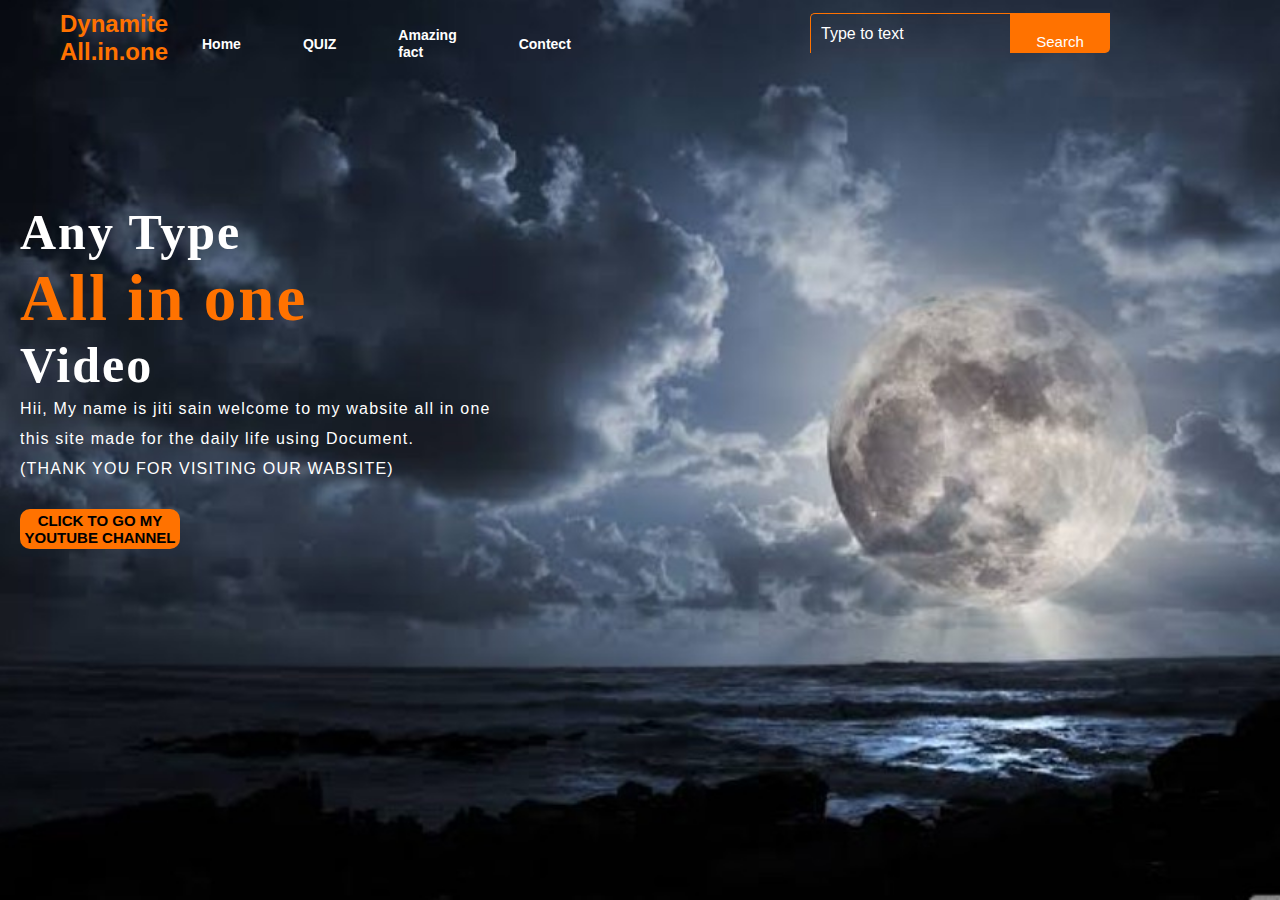
<file: index.html>
<!DOCTYPE html>
<html lang="en">
<head>
    
        <title>ALL IN ONE</title>
    <link rel="stylesheet" href="style.css">
</head>
<body>
    <div class="main">
    <div class="navbar">
    <div class="icon">
        <h2 class="logo">Dynamite All.in.one</h2>
    </div>

    <div class="menu">
        <ul>       
            <li><a href="index.html">Home</a></li>
        
            <li><a href="quiz start button.html">QUIZ</a></li>
            <li><a href="pe.html">Amazing fact</a></li>
            <li><a href="contect.html">Contect</a></li>
        </ul>
    </div>

    <div class="search">
        <input class="srch" type="search" name="" placeholder="Type to text">
        <a href="quiz start button.html"> <button class="btn">Search</button></a>
    </div>


    </div>
    <div class="content">
        <h1>Any Type <br><span>All in one</span> <br>Video</h1>
        <p class="par">Hii, My name is jiti sain welcome to my wabsite all in one
           <br> this site made for the daily life using Document.
                 <br> (THANK YOU FOR VISITING OUR WABSITE)
                </p>

                <button class="cn"><a href="http://www.youtube.com/channel/UCL-SEE3pu3h4JoDL9emHKMQ">CLICK TO GO MY YOUTUBE CHANNEL</a></button>
             
        


        </div>

     


</body>
</html>
</file>
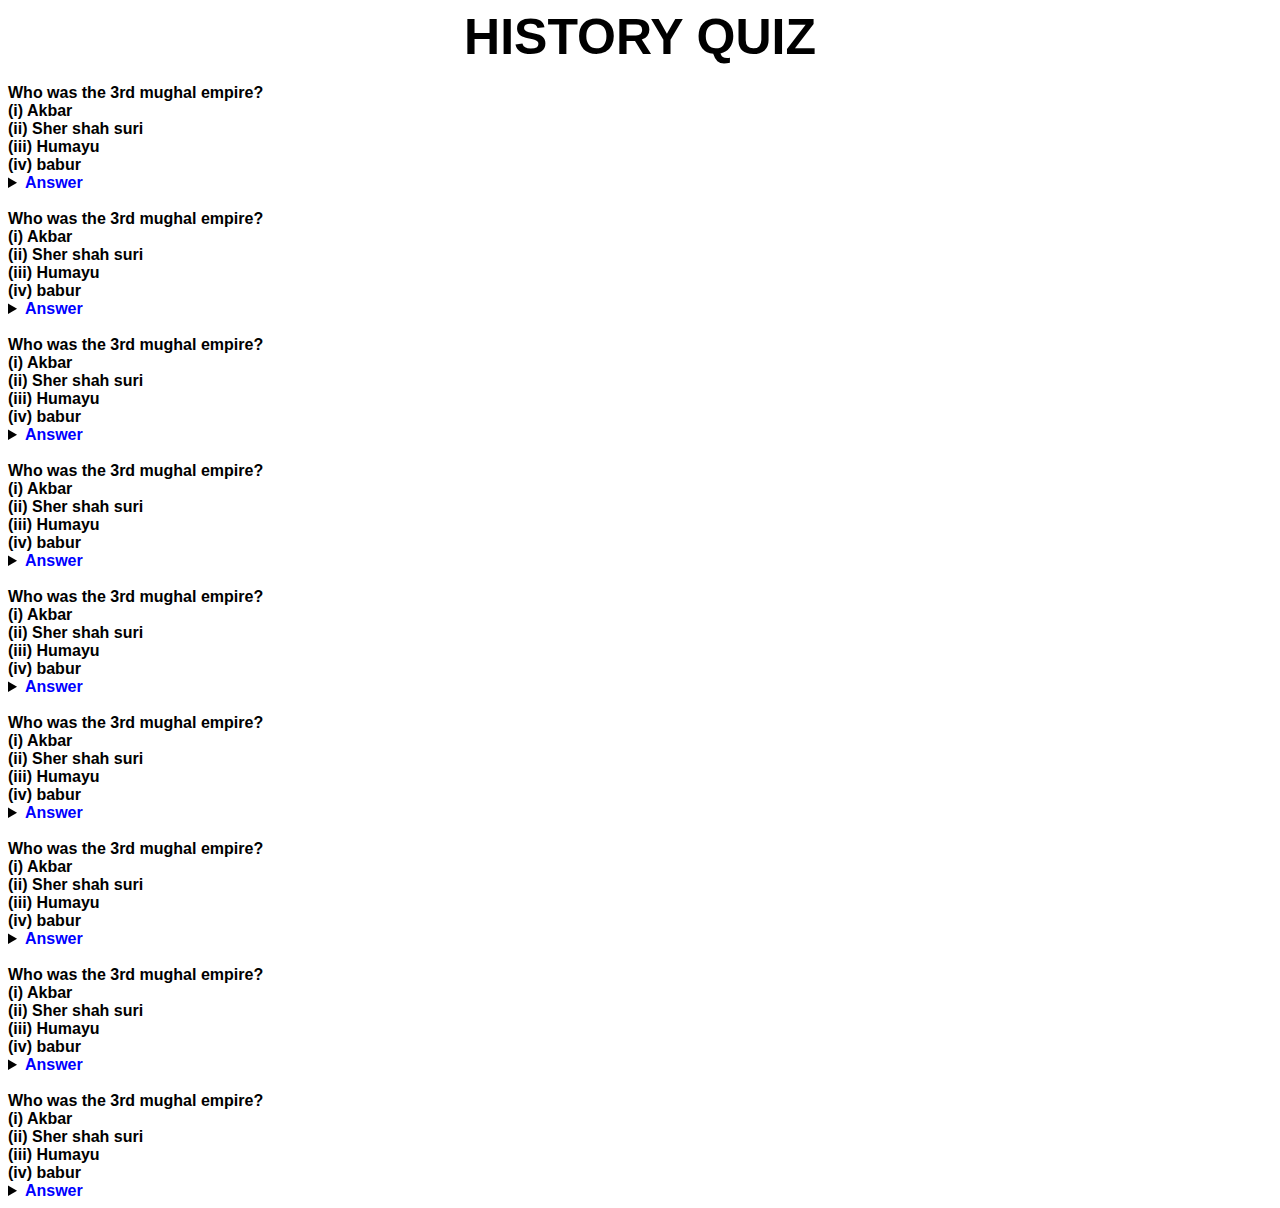
<file: apple.html>
<html>
<head>
	<title>
		History quiz
	</title>
	<style>
		.main{
			font-family: arial;
			font-weight: bold;
		}
		.logo{
			font-family: arial;
			font-weight: bold;
			font-size: 50px;
			
		}
	</style>
</head>
<body>
	<div class="logo">
	<center><font>HISTORY QUIZ</font></center>
	</div>
	<div class="main">
		<font><br>Who was the 3rd mughal empire?
		     <br>(i) Akbar
		     <br>(ii) Sher shah suri
		     <br>(iii) Humayu
		     <br>(iv) babur
		 <details>
            <summary><span style="color: #0000ff;">Answer</span></summary>
           <p>Answer: (ii) Sher shah suri </p>
            </details></font>

            <font><br>Who was the 3rd mughal empire?
		     <br>(i) Akbar
		     <br>(ii) Sher shah suri
		     <br>(iii) Humayu
		     <br>(iv) babur
		 <details>
            <summary><span style="color: #0000ff;">Answer</span></summary>
           <p>Answer: (ii) Sher shah suri </p>
            </details></font>

            <font><br>Who was the 3rd mughal empire?
		     <br>(i) Akbar
		     <br>(ii) Sher shah suri
		     <br>(iii) Humayu
		     <br>(iv) babur
		 <details>
            <summary><span style="color: #0000ff;">Answer</span></summary>
           <p>Answer: (ii) Sher shah suri </p>
            </details></font>

            <font><br>Who was the 3rd mughal empire?
		     <br>(i) Akbar
		     <br>(ii) Sher shah suri
		     <br>(iii) Humayu
		     <br>(iv) babur
		 <details>
            <summary><span style="color: #0000ff;">Answer</span></summary>
           <p>Answer: (ii) Sher shah suri </p>
            </details></font>

            <font><br>Who was the 3rd mughal empire?
		     <br>(i) Akbar
		     <br>(ii) Sher shah suri
		     <br>(iii) Humayu
		     <br>(iv) babur
		 <details>
            <summary><span style="color: #0000ff;">Answer</span></summary>
           <p>Answer: (ii) Sher shah suri </p>
            </details></font>

            <font><br>Who was the 3rd mughal empire?
		     <br>(i) Akbar
		     <br>(ii) Sher shah suri
		     <br>(iii) Humayu
		     <br>(iv) babur
		 <details>
            <summary><span style="color: #0000ff;">Answer</span></summary>
           <p>Answer: (ii) Sher shah suri </p>
            </details></font>

            <font><br>Who was the 3rd mughal empire?
		     <br>(i) Akbar
		     <br>(ii) Sher shah suri
		     <br>(iii) Humayu
		     <br>(iv) babur
		 <details>
            <summary><span style="color: #0000ff;">Answer</span></summary>
           <p>Answer: (ii) Sher shah suri </p>
            </details></font>

            <font><br>Who was the 3rd mughal empire?
		     <br>(i) Akbar
		     <br>(ii) Sher shah suri
		     <br>(iii) Humayu
		     <br>(iv) babur
		 <details>
            <summary><span style="color: #0000ff;">Answer</span></summary>
           <p>Answer: (ii) Sher shah suri </p>
            </details></font>

            <font><br>Who was the 3rd mughal empire?
		     <br>(i) Akbar
		     <br>(ii) Sher shah suri
		     <br>(iii) Humayu
		     <br>(iv) babur
		 <details>
            <summary><span style="color: #0000ff;">Answer</span></summary>
           <p>Answer: (ii) Sher shah suri </p>
            </details></font>

	</div>
</body>
</html>
</file>
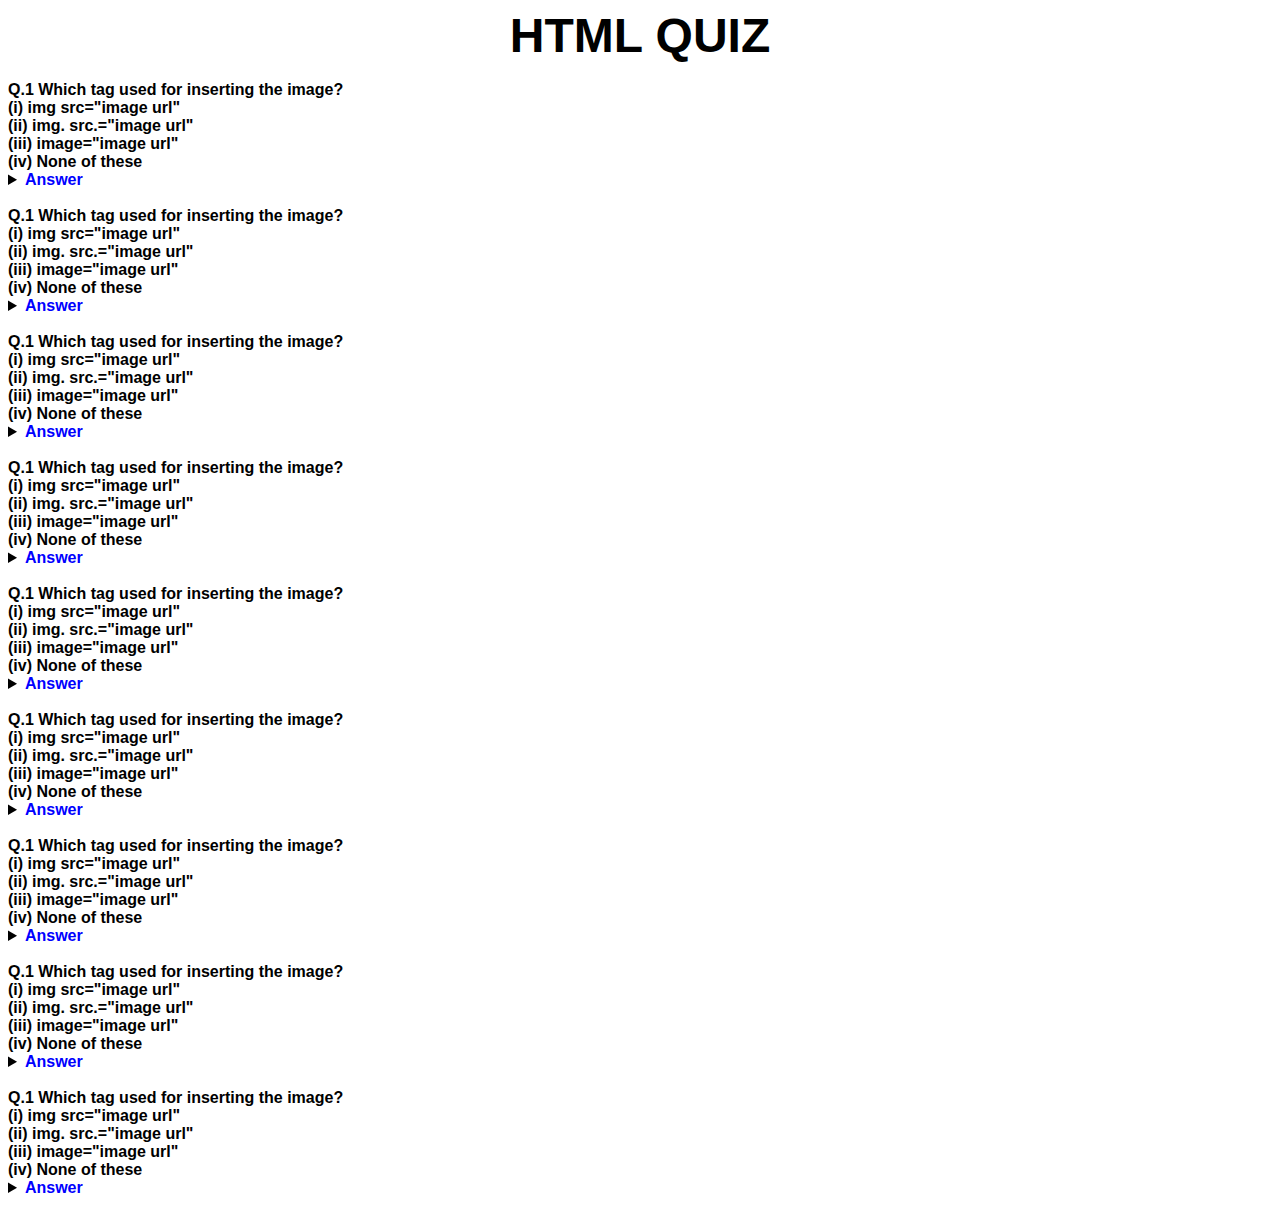
<file: cat.html>
<html>
<head>
	<title>HTML QUIZ</title>
	<style>
		.logo{
			font-family: arial;
			font-weight: bold;
			
		}

		.main{
			font-family: arial;
			font-weight: bold;

		}
	</style>
</head>
<body>
 <div class="logo">
 	<center><font size="9">
 		HTML QUIZ
 	</font></center>
 </div>

  <div class="main">
  	<font><br>Q.1 Which tag used for inserting the image?
  		  <br>(i) img src="image url"
  		  <br>(ii) img. src.="image url"
  		  <br>(iii) image="image url"
  		  <br>(iv) None of these
  		   <details>
        <summary><span style="color: #0000ff;">Answer</span></summary>
        <p>Answer: (i)</p>
        </details>
  	</font>

  		<font><br>Q.1 Which tag used for inserting the image?
  		  <br>(i) img src="image url"
  		  <br>(ii) img. src.="image url"
  		  <br>(iii) image="image url"
  		  <br>(iv) None of these
  		   <details>
        <summary><span style="color: #0000ff;">Answer</span></summary>
        <p>Answer: (i)</p>
        </details>
  	</font>

  		<font><br>Q.1 Which tag used for inserting the image?
  		  <br>(i) img src="image url"
  		  <br>(ii) img. src.="image url"
  		  <br>(iii) image="image url"
  		  <br>(iv) None of these
  		   <details>
        <summary><span style="color: #0000ff;">Answer</span></summary>
        <p>Answer: (i)</p>
        </details>
  	</font>

  		<font><br>Q.1 Which tag used for inserting the image?
  		  <br>(i) img src="image url"
  		  <br>(ii) img. src.="image url"
  		  <br>(iii) image="image url"
  		  <br>(iv) None of these
  		   <details>
        <summary><span style="color: #0000ff;">Answer</span></summary>
        <p>Answer: (i)</p>
        </details>
  	</font>

  		<font><br>Q.1 Which tag used for inserting the image?
  		  <br>(i) img src="image url"
  		  <br>(ii) img. src.="image url"
  		  <br>(iii) image="image url"
  		  <br>(iv) None of these
  		   <details>
        <summary><span style="color: #0000ff;">Answer</span></summary>
        <p>Answer: (i)</p>
        </details>
  	</font>

	<font><br>Q.1 Which tag used for inserting the image?
  		  <br>(i) img src="image url"
  		  <br>(ii) img. src.="image url"
  		  <br>(iii) image="image url"
  		  <br>(iv) None of these
  		   <details>
        <summary><span style="color: #0000ff;">Answer</span></summary>
        <p>Answer: (i)</p>
        </details>
  	</font>

  		<font><br>Q.1 Which tag used for inserting the image?
  		  <br>(i) img src="image url"
  		  <br>(ii) img. src.="image url"
  		  <br>(iii) image="image url"
  		  <br>(iv) None of these
  		   <details>
        <summary><span style="color: #0000ff;">Answer</span></summary>
        <p>Answer: (i)</p>
        </details>
  	</font>

  		<font><br>Q.1 Which tag used for inserting the image?
  		  <br>(i) img src="image url"
  		  <br>(ii) img. src.="image url"
  		  <br>(iii) image="image url"
  		  <br>(iv) None of these
  		   <details>
        <summary><span style="color: #0000ff;">Answer</span></summary>
        <p>Answer: (i)</p>
        </details>
  	</font>

  		<font><br>Q.1 Which tag used for inserting the image?
  		  <br>(i) img src="image url"
  		  <br>(ii) img. src.="image url"
  		  <br>(iii) image="image url"
  		  <br>(iv) None of these
  		   <details>
        <summary><span style="color: #0000ff;">Answer</span></summary>
        <p>Answer: (i)</p>
        </details>
  	</font>  	
  </div>
	</body>
</html>
</file>
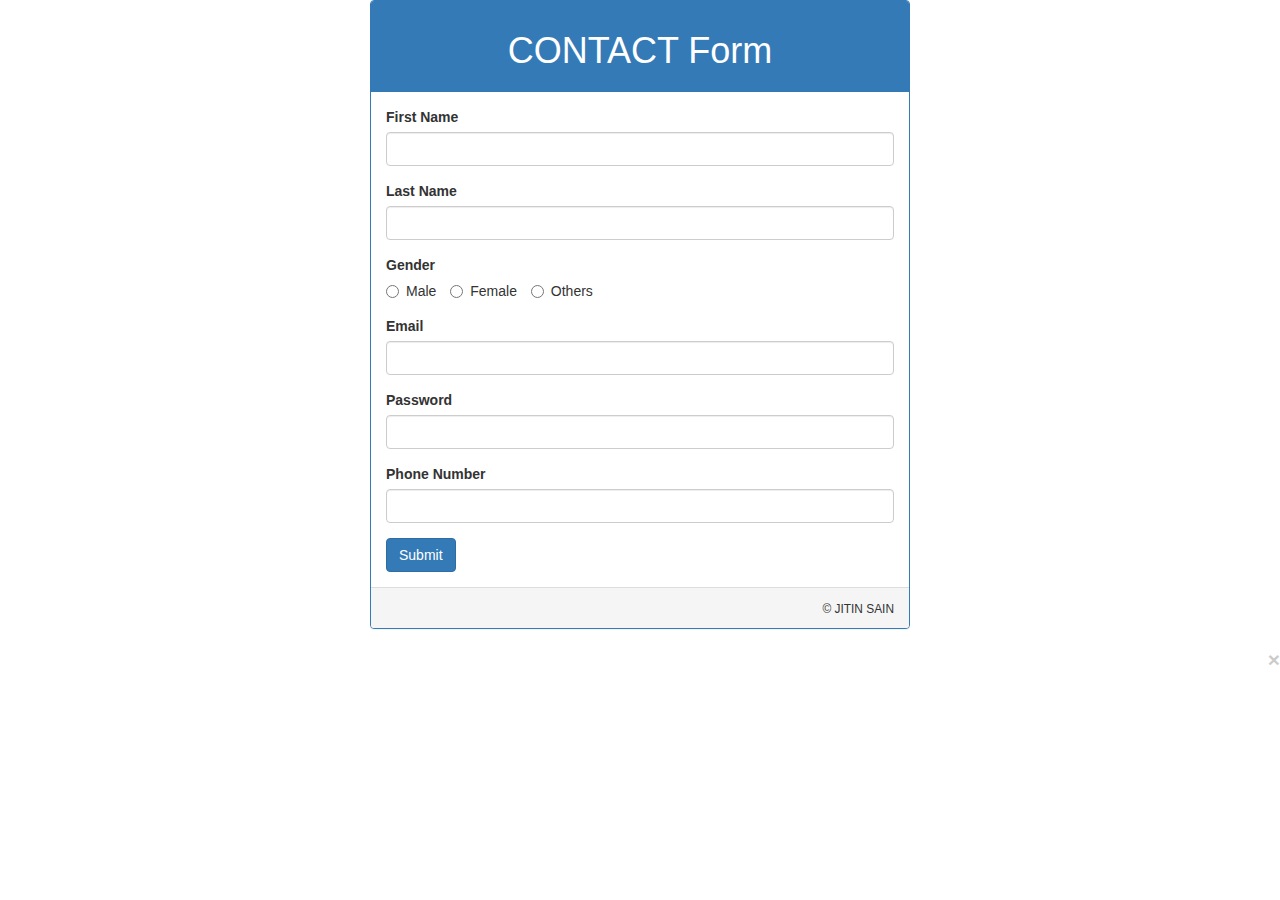
<file: contect.html>
<!DOCTYPE html>
<html>
  <head>
    <title>Registration Page</title>
    <link rel="stylesheet" type="text/css" href="jd.css" />
  </head>
  <body>
    <div class="container">
      <div class="row col-md-6 col-md-offset-3">
        <div class="panel panel-primary">
          <div class="panel-heading text-center">
            <h1>CONTACT Form</h1>
          </div>
          <div class="panel-body">
            <form action="jd.php" method="post">
              <div class="form-group">
                <label for="firstName">First Name</label>
                <input
                  type="text"
                  class="form-control"
                  id="firstName"
                  name="firstName"
                />
              </div>
              <div class="form-group">
                <label for="lastName">Last Name</label>
                <input
                  type="text"
                  class="form-control"
                  id="lastName"
                  name="lastName"
                />
              </div>
              <div class="form-group">
                <label for="gender">Gender</label>
                <div>
                  <label for="male" class="radio-inline"
                    ><input
                      type="radio"
                      name="gender"
                      value="m"
                      id="male"
                    />Male</label
                  >
                  <label for="female" class="radio-inline"
                    ><input
                      type="radio"
                      name="gender"
                      value="f"
                      id="female"
                    />Female</label
                  >
                  <label for="others" class="radio-inline"
                    ><input
                      type="radio"
                      name="gender"
                      value="o"
                      id="others"
                    />Others</label
                  >
                </div>
              </div>
              <div class="form-group">
                <label for="email">Email</label>
                <input
                  type="text"
                  class="form-control"
                  id="email"
                  name="email"
                />
              </div>
              <div class="form-group">
                <label for="password">Password</label>
                <input
                  type="password"
                  class="form-control"
                  id="password"
                  name="password"
                />
              </div>
              <div class="form-group">
                <label for="number">Phone Number</label>
                <input
                  type="number"
                  class="form-control"
                  id="number"
                  name="number"
                />
              </div>
              <input type="submit" class="btn btn-primary" />
            </form>
          </div>
          <div class="panel-footer text-right">
            <small>&copy; JITIN SAIN</small>
          </div>
        </div>
      </div>
    </div>
    <div class="toast" role="alert" aria-live="assertive" aria-atomic="true">
  <div class="toast-header">

    <button type="button" class="ml-2 mb-1 close" data-dismiss="toast" aria-label="Close">
      <span aria-hidden="true">&times;</span>
    </button>
  </div>
 
</div>
  </body>
</html>
</file>
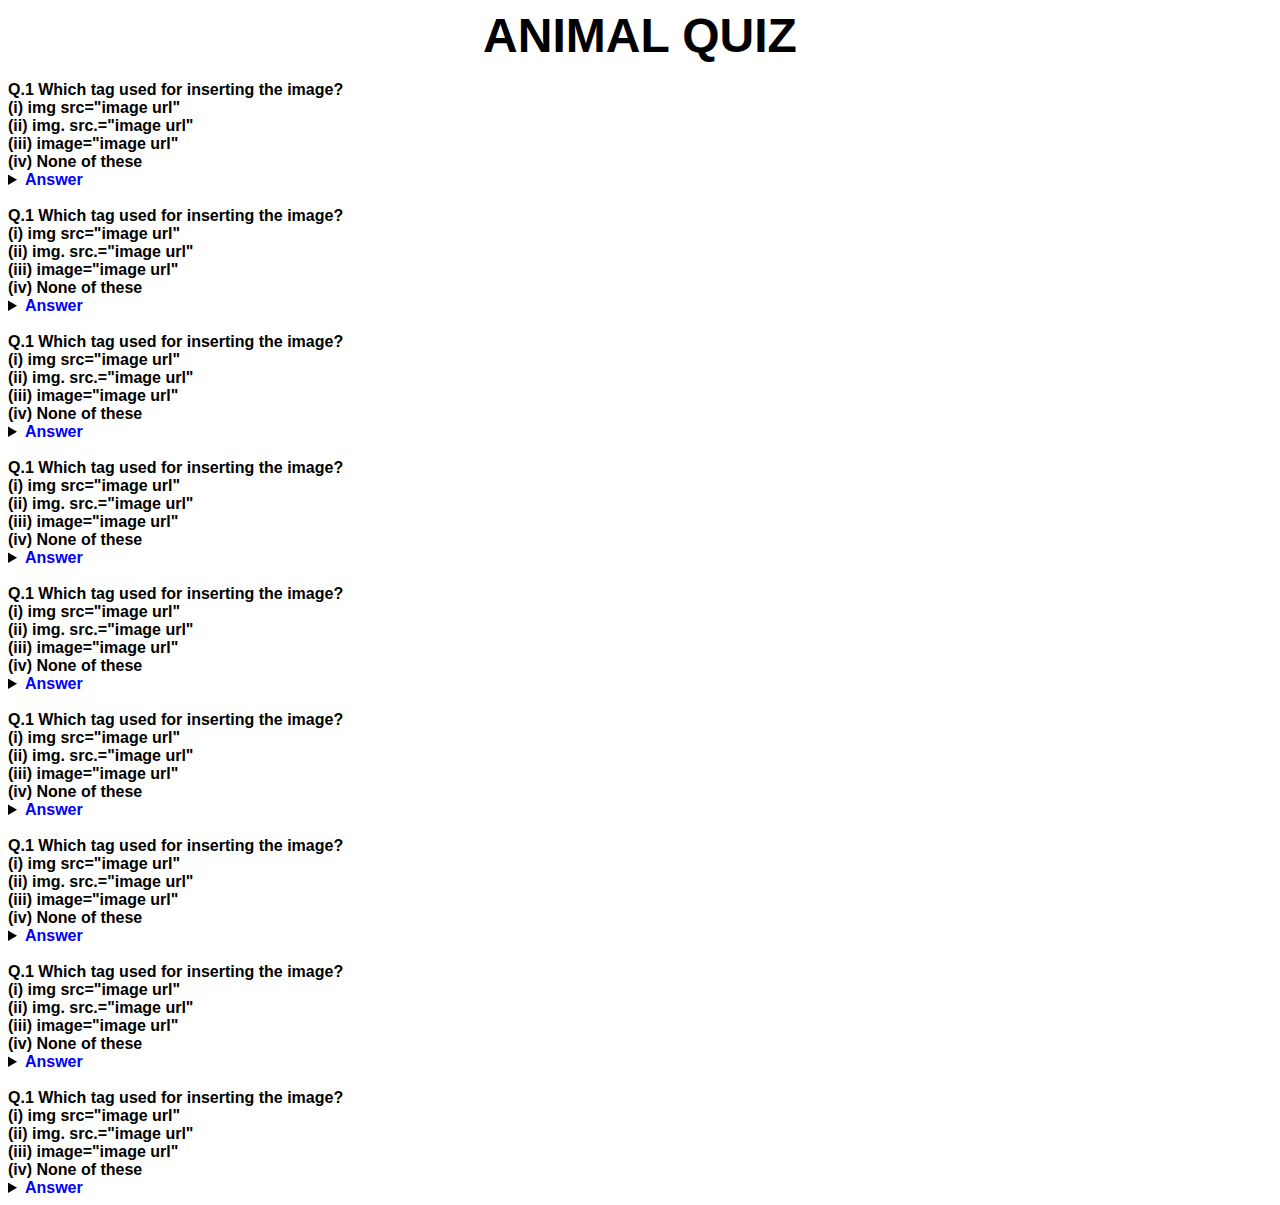
<file: cow.html>
<html>
<head>
	<title>ANIMAL QUIZ</title>
	<style>
		.logo{
			font-family: arial;
			font-weight: bold;
			
		}

		.main{
			font-family: arial;
			font-weight: bold;

		}
	</style>
</head>
<body>
 <div class="logo">
 	<center><font size="9">
 		ANIMAL QUIZ
 	</font></center>
 </div>

  <div class="main">
  	<font><br>Q.1 Which tag used for inserting the image?
  		  <br>(i) img src="image url"
  		  <br>(ii) img. src.="image url"
  		  <br>(iii) image="image url"
  		  <br>(iv) None of these
  		   <details>
        <summary><span style="color: #0000ff;">Answer</span></summary>
        <p>Answer: (i)</p>
        </details>
  	</font>

  		<font><br>Q.1 Which tag used for inserting the image?
  		  <br>(i) img src="image url"
  		  <br>(ii) img. src.="image url"
  		  <br>(iii) image="image url"
  		  <br>(iv) None of these
  		   <details>
        <summary><span style="color: #0000ff;">Answer</span></summary>
        <p>Answer: (i)</p>
        </details>
  	</font>

  		<font><br>Q.1 Which tag used for inserting the image?
  		  <br>(i) img src="image url"
  		  <br>(ii) img. src.="image url"
  		  <br>(iii) image="image url"
  		  <br>(iv) None of these
  		   <details>
        <summary><span style="color: #0000ff;">Answer</span></summary>
        <p>Answer: (i)</p>
        </details>
  	</font>

  		<font><br>Q.1 Which tag used for inserting the image?
  		  <br>(i) img src="image url"
  		  <br>(ii) img. src.="image url"
  		  <br>(iii) image="image url"
  		  <br>(iv) None of these
  		   <details>
        <summary><span style="color: #0000ff;">Answer</span></summary>
        <p>Answer: (i)</p>
        </details>
  	</font>

  		<font><br>Q.1 Which tag used for inserting the image?
  		  <br>(i) img src="image url"
  		  <br>(ii) img. src.="image url"
  		  <br>(iii) image="image url"
  		  <br>(iv) None of these
  		   <details>
        <summary><span style="color: #0000ff;">Answer</span></summary>
        <p>Answer: (i)</p>
        </details>
  	</font>

	<font><br>Q.1 Which tag used for inserting the image?
  		  <br>(i) img src="image url"
  		  <br>(ii) img. src.="image url"
  		  <br>(iii) image="image url"
  		  <br>(iv) None of these
  		   <details>
        <summary><span style="color: #0000ff;">Answer</span></summary>
        <p>Answer: (i)</p>
        </details>
  	</font>

  		<font><br>Q.1 Which tag used for inserting the image?
  		  <br>(i) img src="image url"
  		  <br>(ii) img. src.="image url"
  		  <br>(iii) image="image url"
  		  <br>(iv) None of these
  		   <details>
        <summary><span style="color: #0000ff;">Answer</span></summary>
        <p>Answer: (i)</p>
        </details>
  	</font>

  		<font><br>Q.1 Which tag used for inserting the image?
  		  <br>(i) img src="image url"
  		  <br>(ii) img. src.="image url"
  		  <br>(iii) image="image url"
  		  <br>(iv) None of these
  		   <details>
        <summary><span style="color: #0000ff;">Answer</span></summary>
        <p>Answer: (i)</p>
        </details>
  	</font>

  		<font><br>Q.1 Which tag used for inserting the image?
  		  <br>(i) img src="image url"
  		  <br>(ii) img. src.="image url"
  		  <br>(iii) image="image url"
  		  <br>(iv) None of these
  		   <details>
        <summary><span style="color: #0000ff;">Answer</span></summary>
        <p>Answer: (i)</p>
        </details>
  	</font>  	
  </div>
	</body>
</html>
</file>
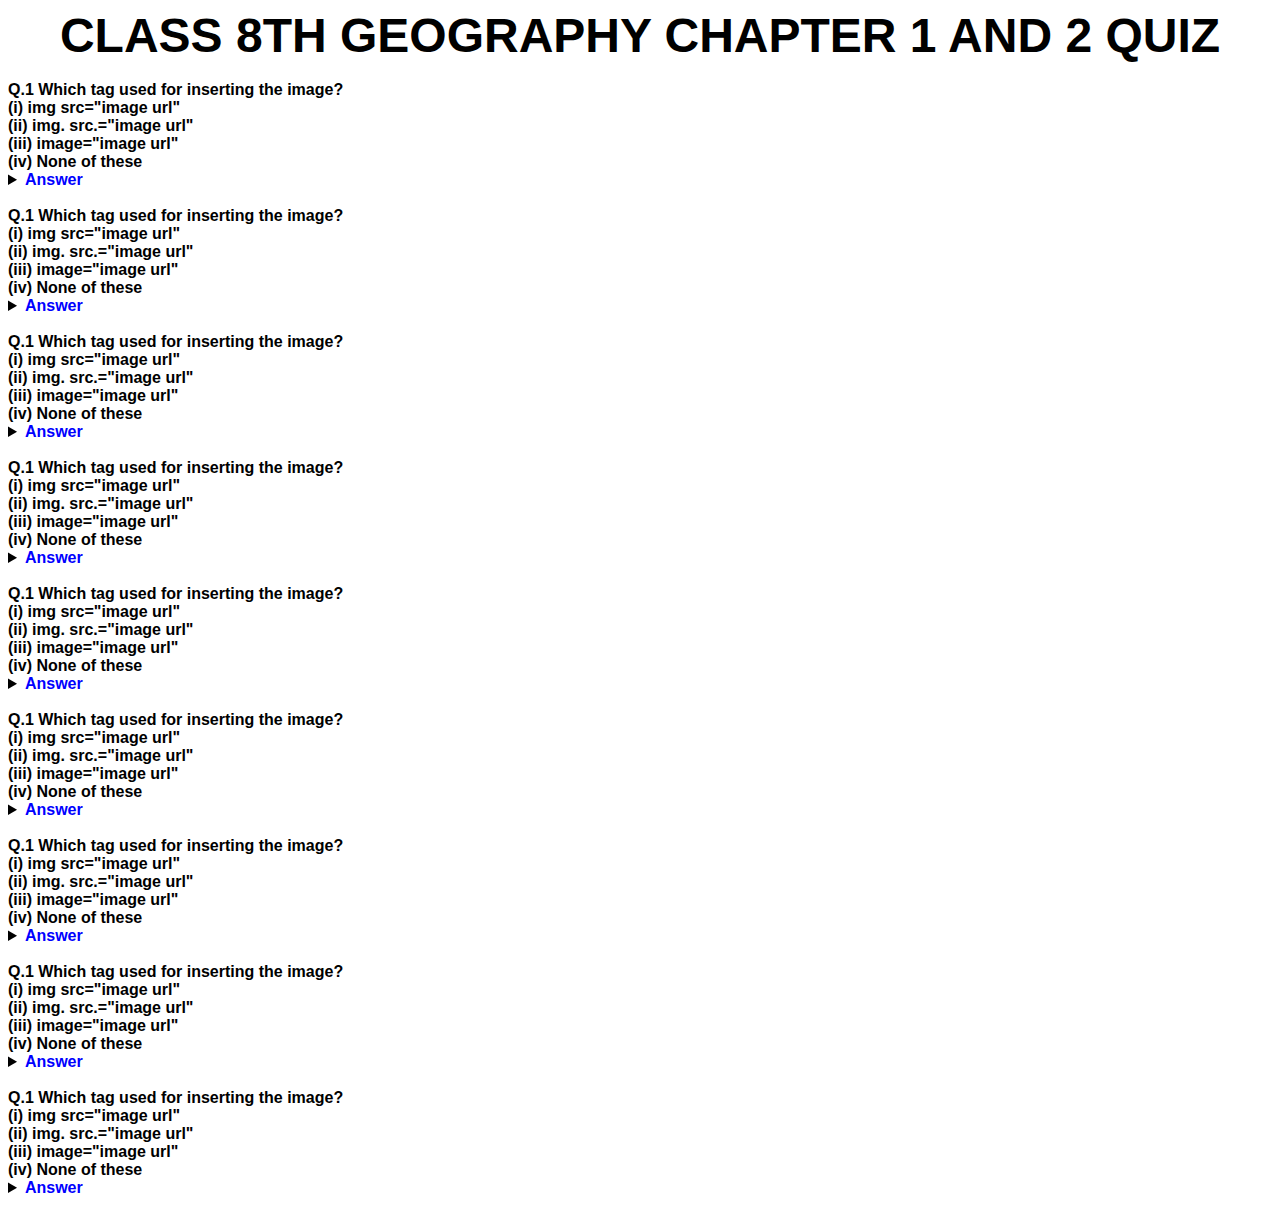
<file: dog.html>
<html>
<head>
	<title>CLASS 8TH GEOGRAPHY CHAPTER 1 AND 2 QUIZ</title>
	<style>
		.logo{
			font-family: arial;
			font-weight: bold;
			
		}

		.main{
			font-family: arial;
			font-weight: bold;

		}
	</style>
</head>
<body>
 <div class="logo">
 	<center><font size="9">
 	CLASS 8TH GEOGRAPHY CHAPTER 1 AND 2	QUIZ
 	</font></center>
 </div>

  <div class="main">
  	<font><br>Q.1 Which tag used for inserting the image?
  		  <br>(i) img src="image url"
  		  <br>(ii) img. src.="image url"
  		  <br>(iii) image="image url"
  		  <br>(iv) None of these
  		   <details>
        <summary><span style="color: #0000ff;">Answer</span></summary>
        <p>Answer: (i)</p>
        </details>
  	</font>

  		<font><br>Q.1 Which tag used for inserting the image?
  		  <br>(i) img src="image url"
  		  <br>(ii) img. src.="image url"
  		  <br>(iii) image="image url"
  		  <br>(iv) None of these
  		   <details>
        <summary><span style="color: #0000ff;">Answer</span></summary>
        <p>Answer: (i)</p>
        </details>
  	</font>

  		<font><br>Q.1 Which tag used for inserting the image?
  		  <br>(i) img src="image url"
  		  <br>(ii) img. src.="image url"
  		  <br>(iii) image="image url"
  		  <br>(iv) None of these
  		   <details>
        <summary><span style="color: #0000ff;">Answer</span></summary>
        <p>Answer: (i)</p>
        </details>
  	</font>

  		<font><br>Q.1 Which tag used for inserting the image?
  		  <br>(i) img src="image url"
  		  <br>(ii) img. src.="image url"
  		  <br>(iii) image="image url"
  		  <br>(iv) None of these
  		   <details>
        <summary><span style="color: #0000ff;">Answer</span></summary>
        <p>Answer: (i)</p>
        </details>
  	</font>

  		<font><br>Q.1 Which tag used for inserting the image?
  		  <br>(i) img src="image url"
  		  <br>(ii) img. src.="image url"
  		  <br>(iii) image="image url"
  		  <br>(iv) None of these
  		   <details>
        <summary><span style="color: #0000ff;">Answer</span></summary>
        <p>Answer: (i)</p>
        </details>
  	</font>

	<font><br>Q.1 Which tag used for inserting the image?
  		  <br>(i) img src="image url"
  		  <br>(ii) img. src.="image url"
  		  <br>(iii) image="image url"
  		  <br>(iv) None of these
  		   <details>
        <summary><span style="color: #0000ff;">Answer</span></summary>
        <p>Answer: (i)</p>
        </details>
  	</font>

  		<font><br>Q.1 Which tag used for inserting the image?
  		  <br>(i) img src="image url"
  		  <br>(ii) img. src.="image url"
  		  <br>(iii) image="image url"
  		  <br>(iv) None of these
  		   <details>
        <summary><span style="color: #0000ff;">Answer</span></summary>
        <p>Answer: (i)</p>
        </details>
  	</font>

  		<font><br>Q.1 Which tag used for inserting the image?
  		  <br>(i) img src="image url"
  		  <br>(ii) img. src.="image url"
  		  <br>(iii) image="image url"
  		  <br>(iv) None of these
  		   <details>
        <summary><span style="color: #0000ff;">Answer</span></summary>
        <p>Answer: (i)</p>
        </details>
  	</font>

  		<font><br>Q.1 Which tag used for inserting the image?
  		  <br>(i) img src="image url"
  		  <br>(ii) img. src.="image url"
  		  <br>(iii) image="image url"
  		  <br>(iv) None of these
  		   <details>
        <summary><span style="color: #0000ff;">Answer</span></summary>
        <p>Answer: (i)</p>
        </details>
  	</font>  	
  </div>
	</body>
</html>
</file>
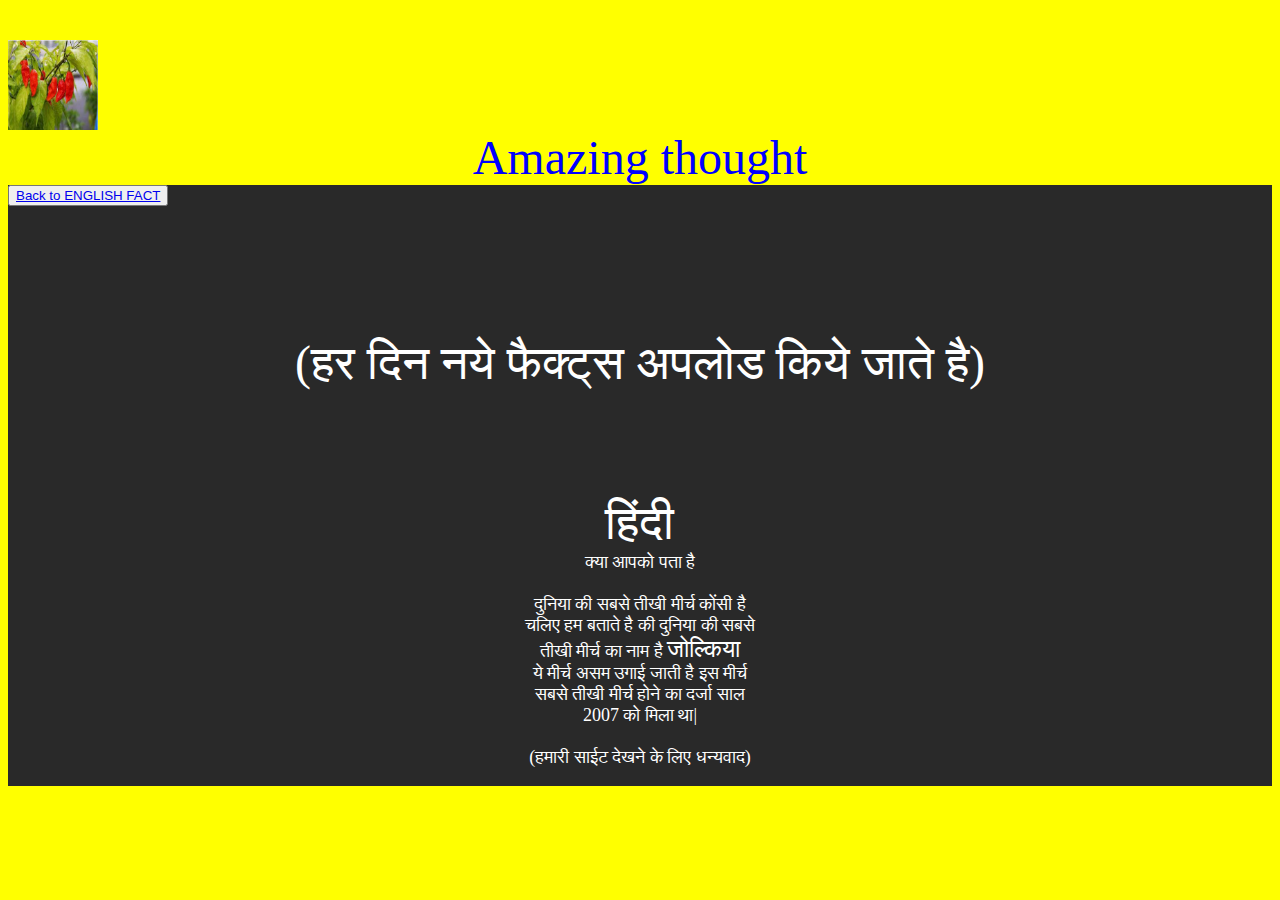
<file: ee.html>
<html>
    <head>
        <title>हिंदी फैक्ट्स </title>
        <style>
          .icon{
            margin-top: 40px;
          }
        </style>
    </head>
    <body bgcolor="yellow">
      <div class="icon">
        <img src="9.jpg"
        width="90"
        height="90">
      </div>

 <!--Start ee-->
 <center><font size="8" color="blue" > Amazing thought </font></center>
 <table id="contact" border="0" width="100%" cellpadding="0" cellspacing="0" bgcolor="#292929">
  <tr>
      <td>
          <table border="0" width="85%" cellpadding="15" cellspacing="0" align="center">
              <!-- Heading Start-->
              <tr>
                <td height="580" align="center" valign="middle" colspan="1"   >
                  <left> <font class="par" size="7" color="white">
                    <br> 
                          <br> (हर दिन नये फैक्ट्स अपलोड किये जाते है)
                         </p></left></font>
                        <font color="white" size="4"><font size="8"><br>हिंदी </font>
                          <br>क्या आपको पता है <br>
                          <br>दुनिया की सबसे तीखी मीर्च कोंसी है 
                          <br>चलिए हम बताते है की दुनिया की सबसे
                          <br>तीखी मीर्च का नाम है <font size="5" color="white ">जोल्किया</font>
                          <br>ये मीर्च असम उगाई जाती है  इस मीर्च 
                          <br>सबसे तीखी मीर्च होने का दर्जा साल 
                          <br>2007 को मिला था|
                                       <br> 
                                <br> (हमारी साईट देखने के लिए धन्यवाद)
                               </font>
          

                  
                  </td>
              </tr>
              
              <!--Heading End-->
              <button color="red" size="9"><a href="pe.html">       Back to ENGLISH FACT      </a></button>
    </body>
</html>
</file>
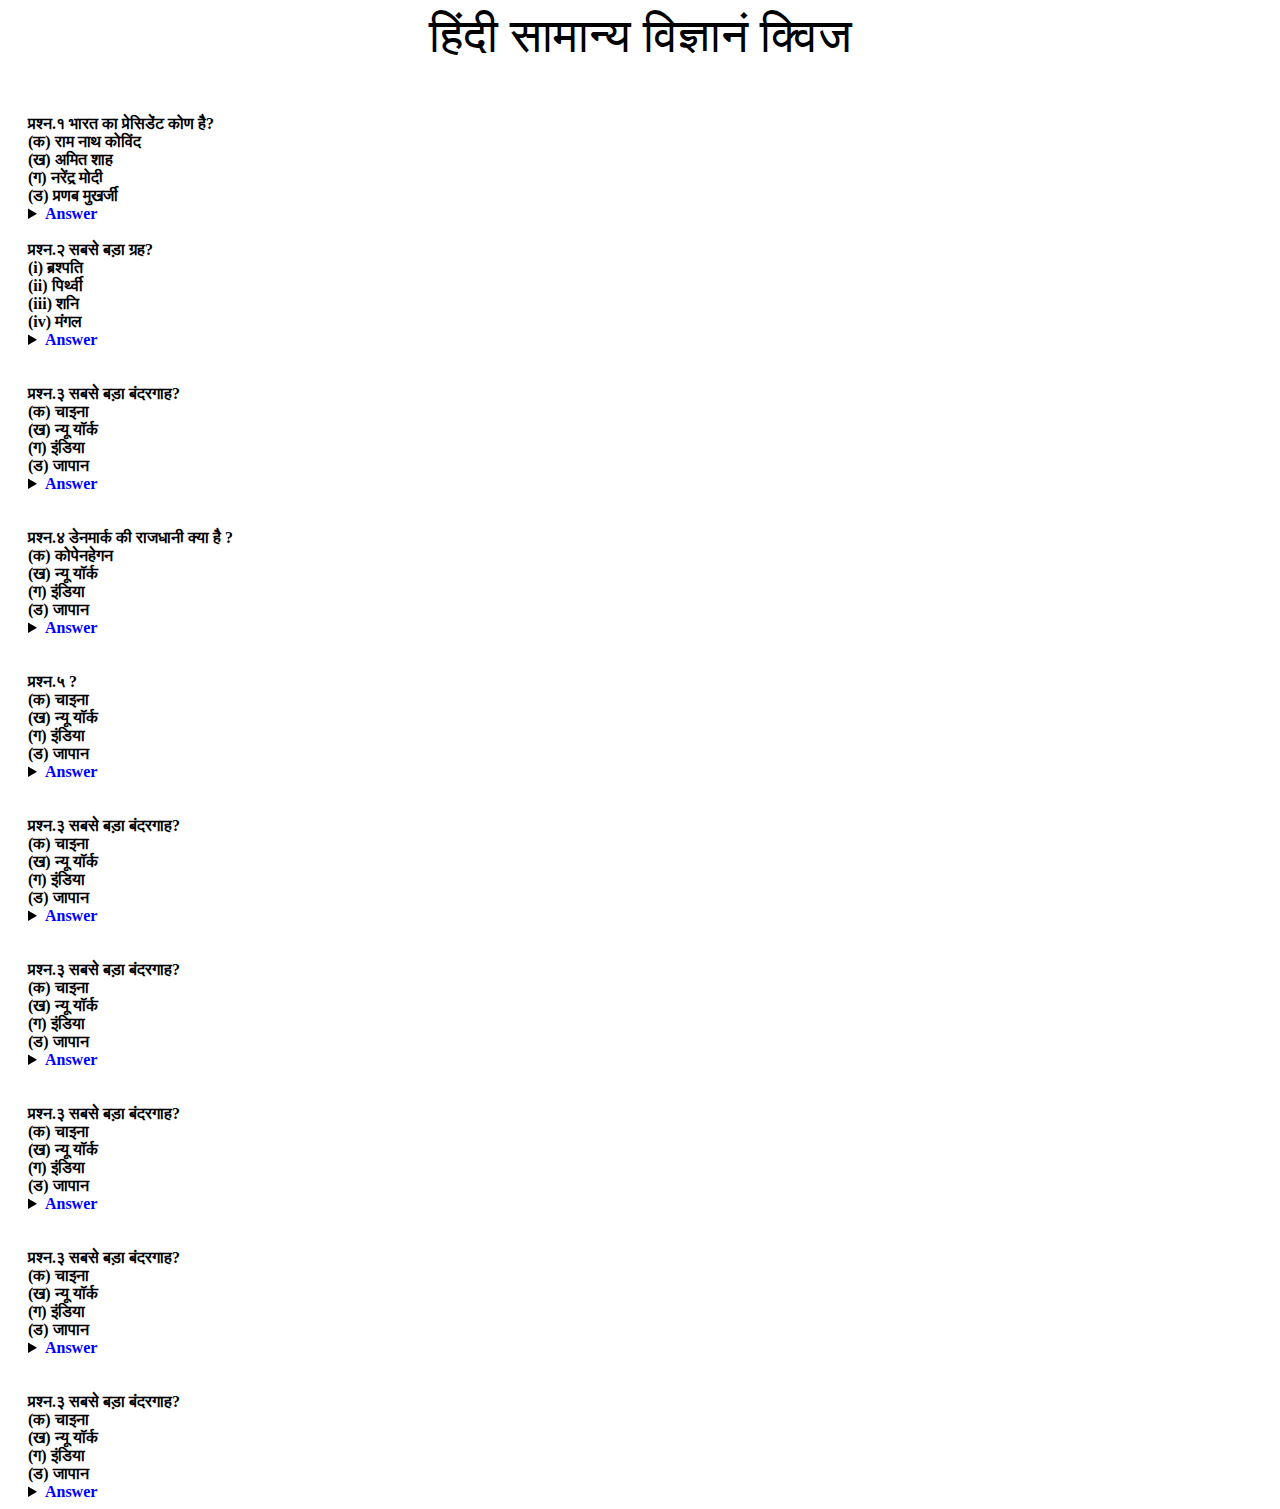
<file: lion.html>
<html>
    <head>
        <title>
            हिंदी सामान्य विज्ञानं क्विज
        </title>
        <link rel="stylesheet" href="ff.css">
    </head>
    <body>
        <center><font size="8">हिंदी सामान्य विज्ञानं क्विज</font></center>
 <div class="box">
     <font>
         प्रश्न.१ भारत का प्रेसिडेंट कोण है?
         <br>(क) राम नाथ कोविंद 
         <br>(ख) अमित शाह
         <br>(ग) नरेंद्र मोदी 
         <br>(ड) प्रणब मुखर्जी 
         <details>
            <summary><span style="color: #0000ff;">Answer</span></summary>
            <p>Answer: (क)</p>
            </details>
     </font>
     <font color="black" size="3"><br>प्रश्न.२ सबसे बड़ा ग्रह?
        <br>(i) ब्रश्पति 
        <BR>(ii) पिर्थ्वी 
        <BR>(iii) शनि 
        <BR>(iv) मंगल 
            <details>
                <summary><span style="color: #0000ff;">Answer</span></summary>
                <p>Answer: (क) </p>
                </details>
                </font>

<font color="black" size="3"><br><br>प्रश्न.३ सबसे बड़ा बंदरगाह?
<br>(क) चाइना 
<br>(ख) न्यू यॉर्क 
<br>(ग) इंडिया 
<br>(ड) जापान 
<details>
<summary><span style="color: #0000ff;">Answer</span></summary>
<p>Answer: (ख)</p>
</details>
</font>



<font color="black" size="3"><br><br>प्रश्न.४ डेनमार्क की राजधानी क्या है ?
    <br>(क) कोपेनहेगन
    <br>(ख) न्यू यॉर्क 
    <br>(ग) इंडिया 
    <br>(ड) जापान 

<details>
<summary><span style="color: #0000ff;">Answer</span></summary>
<p>Answer: (क)</p>
</details>
</font>

<font color="black" size="3"><br><br> प्रश्न.५ ?
    <br>(क) चाइना 
    <br>(ख) न्यू यॉर्क 
    <br>(ग) इंडिया 
    <br>(ड) जापान 
<details>
<summary><span style="color: #0000ff;">Answer</span></summary>
<p>Answer: (a) Article 21</p>
</details>
</font>
<font color="black" size="3"><br><br> प्रश्न.३ सबसे बड़ा बंदरगाह?
    <br>(क) चाइना 
    <br>(ख) न्यू यॉर्क 
    <br>(ग) इंडिया 
    <br>(ड) जापान 
<details>
<summary><span style="color: #0000ff;">Answer</span></summary>
<p>Answer: (a) Article 21</p>
</details>
</font>

<font color="black" size="3"><br><br> प्रश्न.३ सबसे बड़ा बंदरगाह?
    <br>(क) चाइना 
    <br>(ख) न्यू यॉर्क 
    <br>(ग) इंडिया 
    <br>(ड) जापान 
<details>
<summary><span style="color: #0000ff;">Answer</span></summary>
<p>Answer: (a) Article 21</p>
</details>
</font>

<font color="black" size="3"><br><br> प्रश्न.३ सबसे बड़ा बंदरगाह?
    <br>(क) चाइना 
    <br>(ख) न्यू यॉर्क 
    <br>(ग) इंडिया 
    <br>(ड) जापान 
<details>
<summary><span style="color: #0000ff;">Answer</span></summary>
<p>Answer: (a) Article 21</p>
</details>
</font>

<font color="black" size="3"><br><br> प्रश्न.३ सबसे बड़ा बंदरगाह?
    <br>(क) चाइना 
    <br>(ख) न्यू यॉर्क 
    <br>(ग) इंडिया 
    <br>(ड) जापान 
<details>
<summary><span style="color: #0000ff;">Answer</span></summary>
<p>Answer: (a) Article 21</p>
</details>
</font>

<font color="black" size="3"><br><br> प्रश्न.३ सबसे बड़ा बंदरगाह?
    <br>(क) चाइना 
    <br>(ख) न्यू यॉर्क 
    <br>(ग) इंडिया 
    <br>(ड) जापान 
<details>
<summary><span style="color: #0000ff;">Answer</span></summary>
<p>Answer: (a) Article 21</p>
</details>
</font>
 </div>
    </body>
</html>
</file>
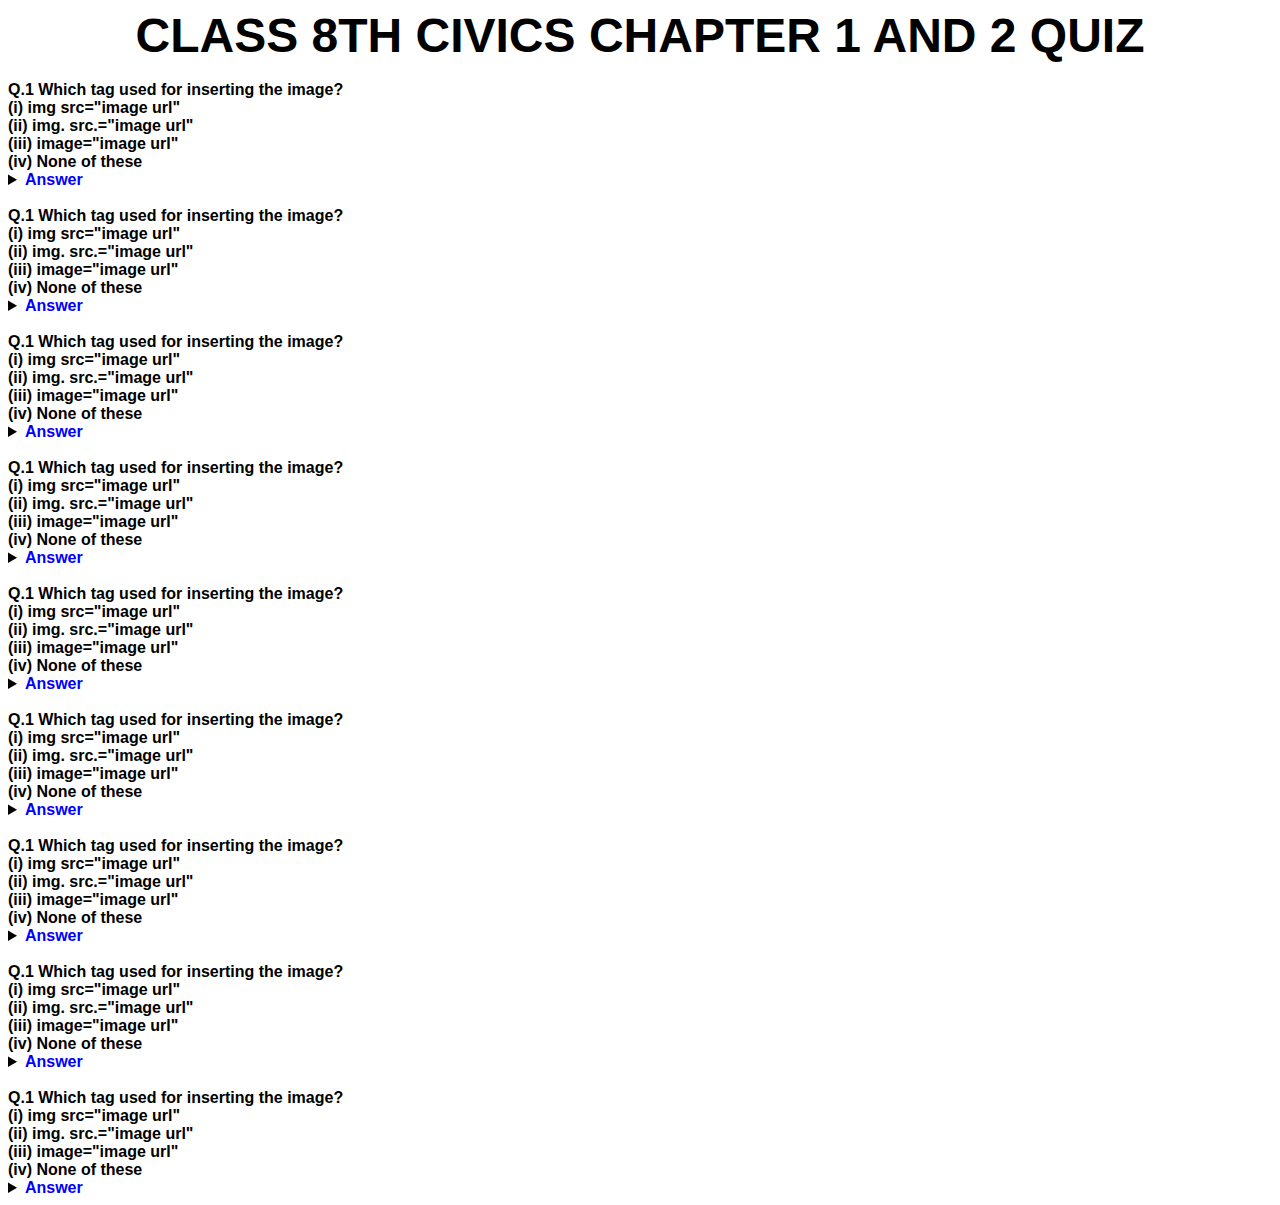
<file: mobile.html>
<html>
<head>
	<title>CLASS 8TH CIVICS CHAPTER 1 AND 2 QUIZ</title>
	<style>
		.logo{
			font-family: arial;
			font-weight: bold;
			
		}

		.main{
			font-family: arial;
			font-weight: bold;

		}
	</style>
</head>
<body>
 <div class="logo">
 	<center><font size="9">
 	CLASS 8TH CIVICS CHAPTER 1 AND 2	QUIZ
 	</font></center>
 </div>

  <div class="main">
  	<font><br>Q.1 Which tag used for inserting the image?
  		  <br>(i) img src="image url"
  		  <br>(ii) img. src.="image url"
  		  <br>(iii) image="image url"
  		  <br>(iv) None of these
  		   <details>
        <summary><span style="color: #0000ff;">Answer</span></summary>
        <p>Answer: (i)</p>
        </details>
  	</font>

  		<font><br>Q.1 Which tag used for inserting the image?
  		  <br>(i) img src="image url"
  		  <br>(ii) img. src.="image url"
  		  <br>(iii) image="image url"
  		  <br>(iv) None of these
  		   <details>
        <summary><span style="color: #0000ff;">Answer</span></summary>
        <p>Answer: (i)</p>
        </details>
  	</font>

  		<font><br>Q.1 Which tag used for inserting the image?
  		  <br>(i) img src="image url"
  		  <br>(ii) img. src.="image url"
  		  <br>(iii) image="image url"
  		  <br>(iv) None of these
  		   <details>
        <summary><span style="color: #0000ff;">Answer</span></summary>
        <p>Answer: (i)</p>
        </details>
  	</font>

  		<font><br>Q.1 Which tag used for inserting the image?
  		  <br>(i) img src="image url"
  		  <br>(ii) img. src.="image url"
  		  <br>(iii) image="image url"
  		  <br>(iv) None of these
  		   <details>
        <summary><span style="color: #0000ff;">Answer</span></summary>
        <p>Answer: (i)</p>
        </details>
  	</font>

  		<font><br>Q.1 Which tag used for inserting the image?
  		  <br>(i) img src="image url"
  		  <br>(ii) img. src.="image url"
  		  <br>(iii) image="image url"
  		  <br>(iv) None of these
  		   <details>
        <summary><span style="color: #0000ff;">Answer</span></summary>
        <p>Answer: (i)</p>
        </details>
  	</font>

	<font><br>Q.1 Which tag used for inserting the image?
  		  <br>(i) img src="image url"
  		  <br>(ii) img. src.="image url"
  		  <br>(iii) image="image url"
  		  <br>(iv) None of these
  		   <details>
        <summary><span style="color: #0000ff;">Answer</span></summary>
        <p>Answer: (i)</p>
        </details>
  	</font>

  		<font><br>Q.1 Which tag used for inserting the image?
  		  <br>(i) img src="image url"
  		  <br>(ii) img. src.="image url"
  		  <br>(iii) image="image url"
  		  <br>(iv) None of these
  		   <details>
        <summary><span style="color: #0000ff;">Answer</span></summary>
        <p>Answer: (i)</p>
        </details>
  	</font>

  		<font><br>Q.1 Which tag used for inserting the image?
  		  <br>(i) img src="image url"
  		  <br>(ii) img. src.="image url"
  		  <br>(iii) image="image url"
  		  <br>(iv) None of these
  		   <details>
        <summary><span style="color: #0000ff;">Answer</span></summary>
        <p>Answer: (i)</p>
        </details>
  	</font>

  		<font><br>Q.1 Which tag used for inserting the image?
  		  <br>(i) img src="image url"
  		  <br>(ii) img. src.="image url"
  		  <br>(iii) image="image url"
  		  <br>(iv) None of these
  		   <details>
        <summary><span style="color: #0000ff;">Answer</span></summary>
        <p>Answer: (i)</p>
        </details>
  	</font>  	
  </div>
	</body>
</html>
</file>
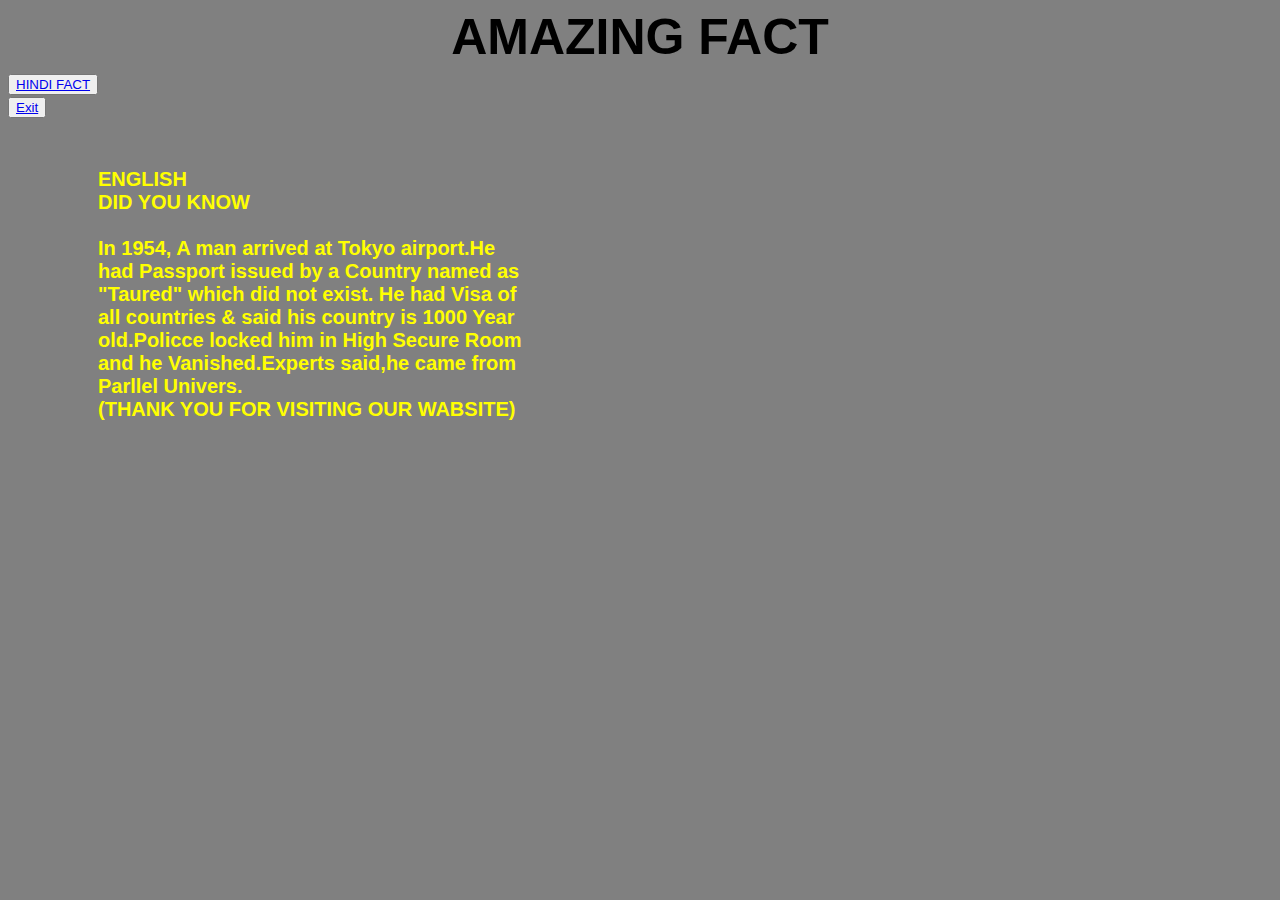
<file: pe.html>
<!DOCTYPE html>
<html>
<head>
    <title>ENGLISH FACTS</title>
    <style>
    .logo{
     font-family: arial;
     font-weight: bold;
     font-size: 50px;
    }

   .btn{
   font-size: 50px;
   }

   .btnn{
    margin-left: px;
    margin-top: -50px;
   }

   .main{
    font-weight: bold;
    font-family: arial;
    font-size: 20px;
    margin-left: 90px;
    margin-top: 50px;
    text-decoration: none;
    color: yellow;
   }


    </style>
</head>
<body bgcolor="GREY">
<div class="logo">
  <center><font>
    AMAZING FACT
  </font></center>
</div> 

<div class="btn">
   <button class="cn"><a href="index.html">Exit</a></button>
</div>

<div class="btnn">
   <button class="cn"><a href="ee.html">HINDI FACT</a></button>
</div>

 <div class="main">
                          <font><br>ENGLISH
                          <br>DID YOU KNOW<br>
                          <br>In 1954, A man arrived at Tokyo airport.He
                          <br>had Passport issued by a Country named as 
                          <br>"Taured" which did not exist. He had Visa of
                          <br>all countries & said his country is 1000 Year
                          <br>old.Policce locked him in High Secure Room
                          <br>and he Vanished.Experts said,he came from
                                       <br>Parllel Univers. 
                                <br> (THANK YOU FOR VISITING OUR WABSITE)
                               </font>
 </div>

</body>
</html>
</file>
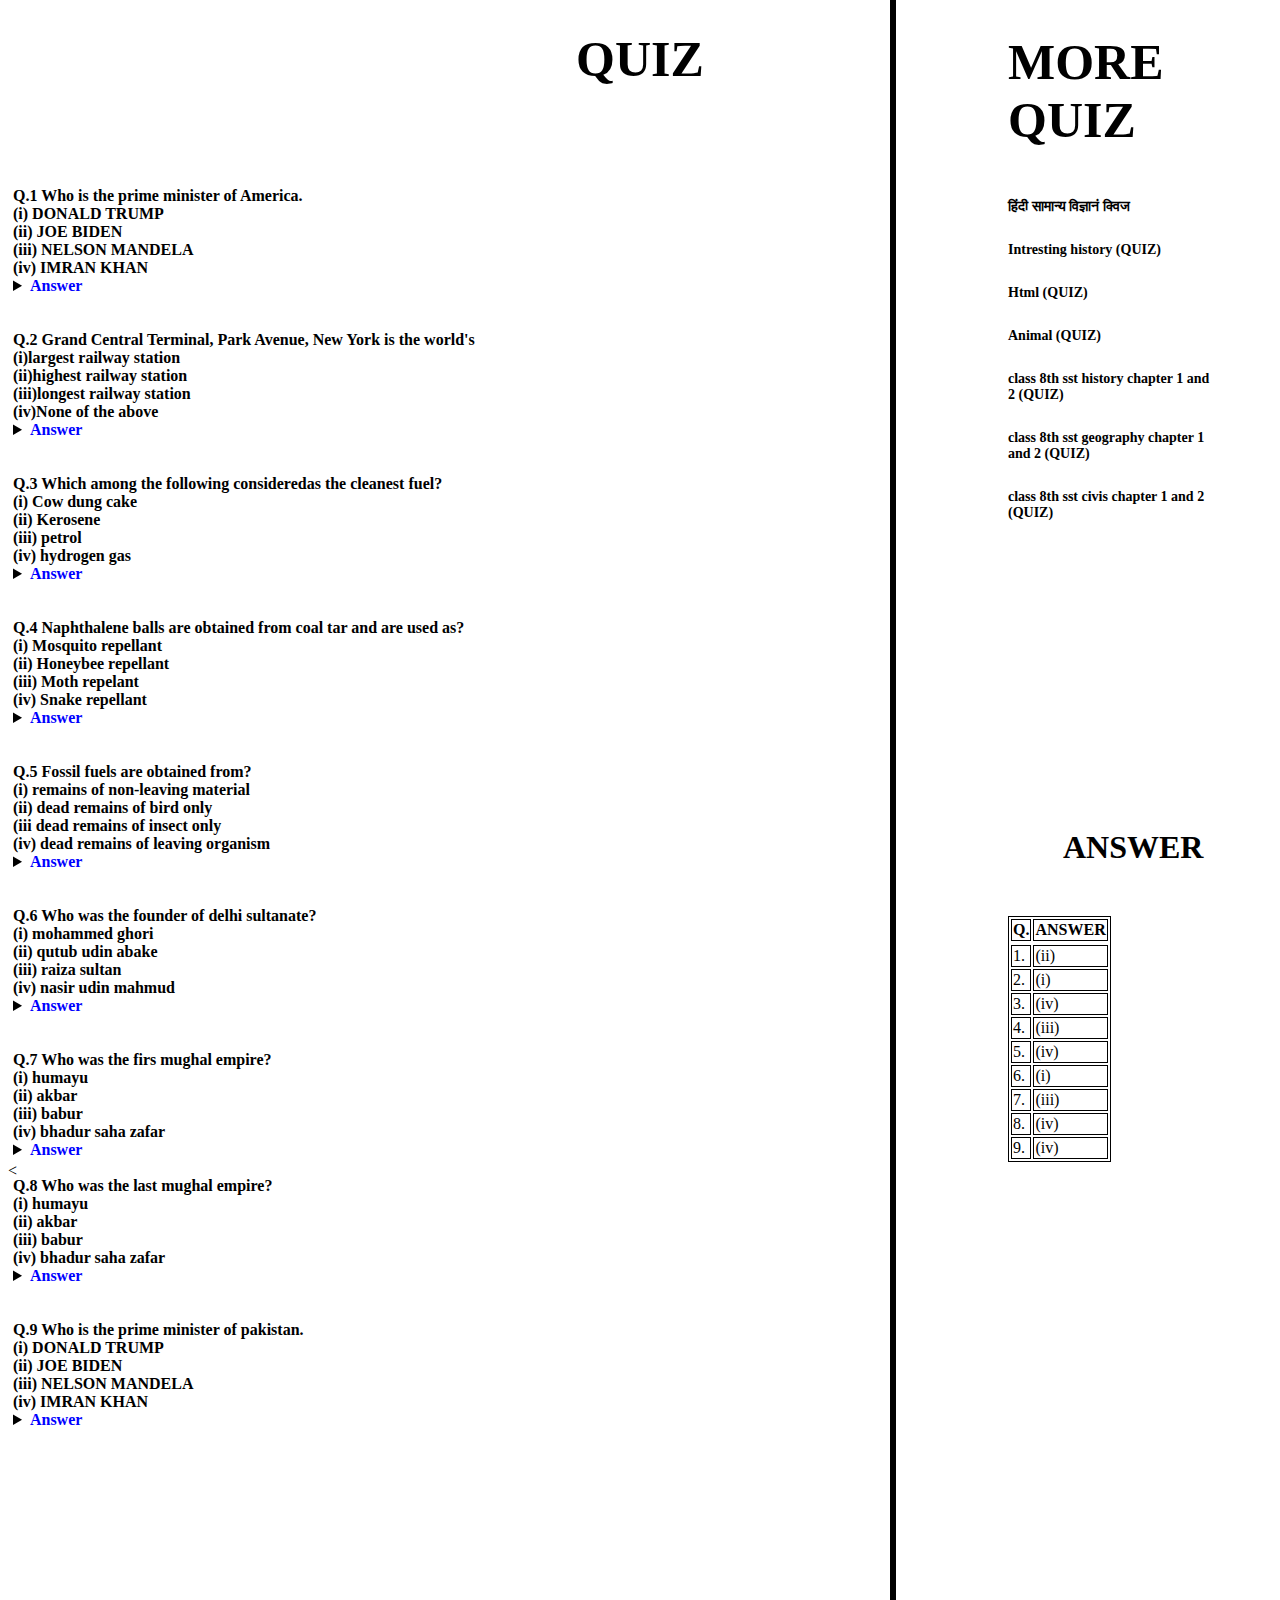
<file: pea.html>
<HTML>
    <HEAD>
        <TITLE>QUIZ</TITLE>
<style>
    .vl{
        border-left: 6px solid rgb(0, 0, 0);
        height: 1650px;
        position: absolute;
        left: 50%;
        margin-left: 250px;
        top: 0;
    }

    .box{
          margin-left: 900px;
          margin-top: 50px;
         
    }

    
   
   


ul li{
    list-style: none;
    margin-left: 60px;
    margin-right: 60PX;
    margin-top: 27px;
    font-size: 14px;
}

ul li a{
    text-decoration: none;
    color: rgb(0, 0, 0);
    
    font-weight: bold;
    transition: 0.4s ease-in-out;
}

ul li a:hover{
    color: #ff7200;

}

.main{
    margin-top: -350px;
    font-weight: bold;
    font-size: 5px;
    margin-left: 5PX;
}

.menu{
    margin-top: 50px;
    margin-left: 1000px;
    
    
}.logo{
    font-family: Gill sans;
    font-weight: bold;
    font-size: xx-large;
    margin-top: -600px;
    margin-left: 1050px;
}

.icon{
    font-size: 50px;
    font-weight: bold;
   
    margin-top: 30px;

}

.icon2{
    font-weight: bold;
    font-size: 50px;
    margin-left: 1000px;
    margin-top: -55px;
}

.navbar{
    background-color: red;
    font-size: 50px;
}

</style>
    </HEAD>
    <BODY>
        
            
<DIV class="vl"></DIV>

  <div class="icon">
<center><font>QUIZ</font></center>
  </div>

  <div class="icon2">
      <font>MORE QUIZ</font>
  </div>
        
 <div class="box">
     <UL>
     <LI><a href="lion.html"> हिंदी सामान्य विज्ञानं क्विज</a></LI>
     <LI><a href="apple.html">Intresting history (QUIZ)</a></LI>
     <LI><a href="cat.html"> Html (QUIZ)</a></LI>
     <LI><a href="cow.html">Animal (QUIZ)</a></LI>
     <LI><a href="tomy .html">class 8th sst history chapter 1 and 2 (QUIZ)  </a></LI>
     <LI><a href="dog.html">class 8th sst geography chapter 1 and 2 (QUIZ)  </a></LI>
     <LI><a href="mobile.html">class 8th sst civis chapter 1 and 2 (QUIZ)  </a></LI>
     </UL>
 </div>
 <div class="main">
     <font color="black" size="3">Q.1 Who is the prime minister of America.
                                    <br>(i) DONALD TRUMP
                                    <BR>(ii) JOE BIDEN
                                    <BR>(iii) NELSON MANDELA
                                    <BR>(iv) IMRAN KHAN
                                        <details>
                                            <summary><span style="color: #0000ff;">Answer</span></summary>
                                            <p>Answer: (ii)</p>
                                            </details>
                                            </font>

     <font color="black" size="3"><br><br>Q.2 Grand Central Terminal, Park Avenue, New York is the world's
     <br>(i)largest railway station
     <br>(ii)highest railway station
     <br>(iii)longest railway station
     <br>(iv)None of the above
     <details>
        <summary><span style="color: #0000ff;">Answer</span></summary>
        <p>Answer: (i)</p>
        </details>
        </font>



<font color="black" size="3"><br><br> Q.3 Which among the following consideredas the cleanest fuel?
    <br>(i) Cow dung cake
    <BR>(ii) Kerosene
    <BR>(iii) petrol
    <BR>(iv) hydrogen gas

    <details>
        <summary><span style="color: #0000ff;">Answer</span></summary>
        <p>Answer: (iv) hydrogen gas</p>
        </details>
        </font>

    <font color="black" size="3"><br><br> Q.4 Naphthalene balls are obtained from coal tar and are used as?
        <br>(i) Mosquito repellant
        <BR>(ii) Honeybee repellant
        <BR>(iii) Moth repelant
        <BR>(iv) Snake repellant
            <details>
                <summary><span style="color: #0000ff;">Answer</span></summary>
                <p>Answer: (iii) moth repellant </p>
                </details>
                </font>
<font color="black" size="3"><br><br> Q.5 Fossil fuels are obtained from?
    <br>(i) remains of non-leaving material
    <BR>(ii) dead remains of bird only
    <BR>(iii dead remains of insect only 
    <BR>(iv) dead remains of  leaving organism
        <details>
            <summary><span style="color: #0000ff;">Answer</span></summary>
            <p>Answer: (iv) dead remains of leaving organism </p>
            </details>
            </font>

<font color="black" size="3"><br><br> Q.6 Who was the founder of delhi sultanate?
    <br>(i) mohammed ghori
    <BR>(ii) qutub udin abake
    <BR>(iii) raiza sultan
    <BR>(iv) nasir udin mahmud
        <details>
            <summary><span style="color: #0000ff;">Answer</span></summary>
            <p>Answer: (i) mohmmed ghori</p>
            </details>
            </font>

<font color="black" size="3"><br><br> Q.7 Who was the firs mughal empire?
    <br>(i) humayu
    <BR>(ii) akbar
    <BR>(iii) babur
    <BR>(iv) bhadur saha zafar
        <details>
            <summary><span style="color: #0000ff;">Answer</span></summary>
            <p>Answer: (iii) babar</p>
            </details>
            </font>

<font color="black" size="3"><br> Q.8 Who was the last mughal empire?
      <br>(i) humayu
    <BR>(ii) akbar
    <BR>(iii) babur
    <BR>(iv) bhadur saha zafar
        <details>
            <summary><span style="color: #0000ff;">Answer</span></summary>
            <p>Answer: (iv) bhadur saha zafar</p>
            </details>
            </font>

<font color="black" size="3"><br><br> Q.9 Who is the prime minister of pakistan.
                                    <br>(i) DONALD TRUMP
                                    <BR>(ii) JOE BIDEN
                                    <BR>(iii) NELSON MANDELA
                                    <BR>(iv) IMRAN KHAN
        <details>
            <summary><span style="color: #0000ff;">Answer</span></summary>
            <p>Answer: (iv) imran khan</p>
            </details>
            </font>
    
    <div class="logo">
        <font>ANSWER</font>
    </div>
 
 </div>


 <div class="menu">
    <table border="1" bordercolor="black"
    bgcolor="white">
    <tr>
        <th>
            Q.
        </th>
        <TH>
            ANSWER
        </TH>
        <tr>
            <tr> 
                <td>1.
                </td>
                <td>(ii)</td>
        </tr>
            <tr> 
                <td>2.
                </td>
                <td>(i)</td>
        </tr>
        <tr> 
            <td>3.
            </td>
            <td>(iv)</td>
    </tr>
    <tr> 
        <td>4.
        </td>
        <td>(iii)</td>
</tr>
<tr> 
    <td>5.
    </td>
    <td>(iv)</td>
</tr>
<tr> 
    <td>6.
    </td>
    <td>(i)</td>
</tr>
<tr> 
    <td>7.
    </td>
    <td>(iii)</td>
</tr>
<tr> 
    <td>8.
    </td>
    <td>(iv)</td>
</tr>
<tr> 
    <td>9.
    </td>
    <td>(iv)</td>
</tr>

    </tr>
</table>
 </div>
<
    </BODY>

</HTML>
</file>
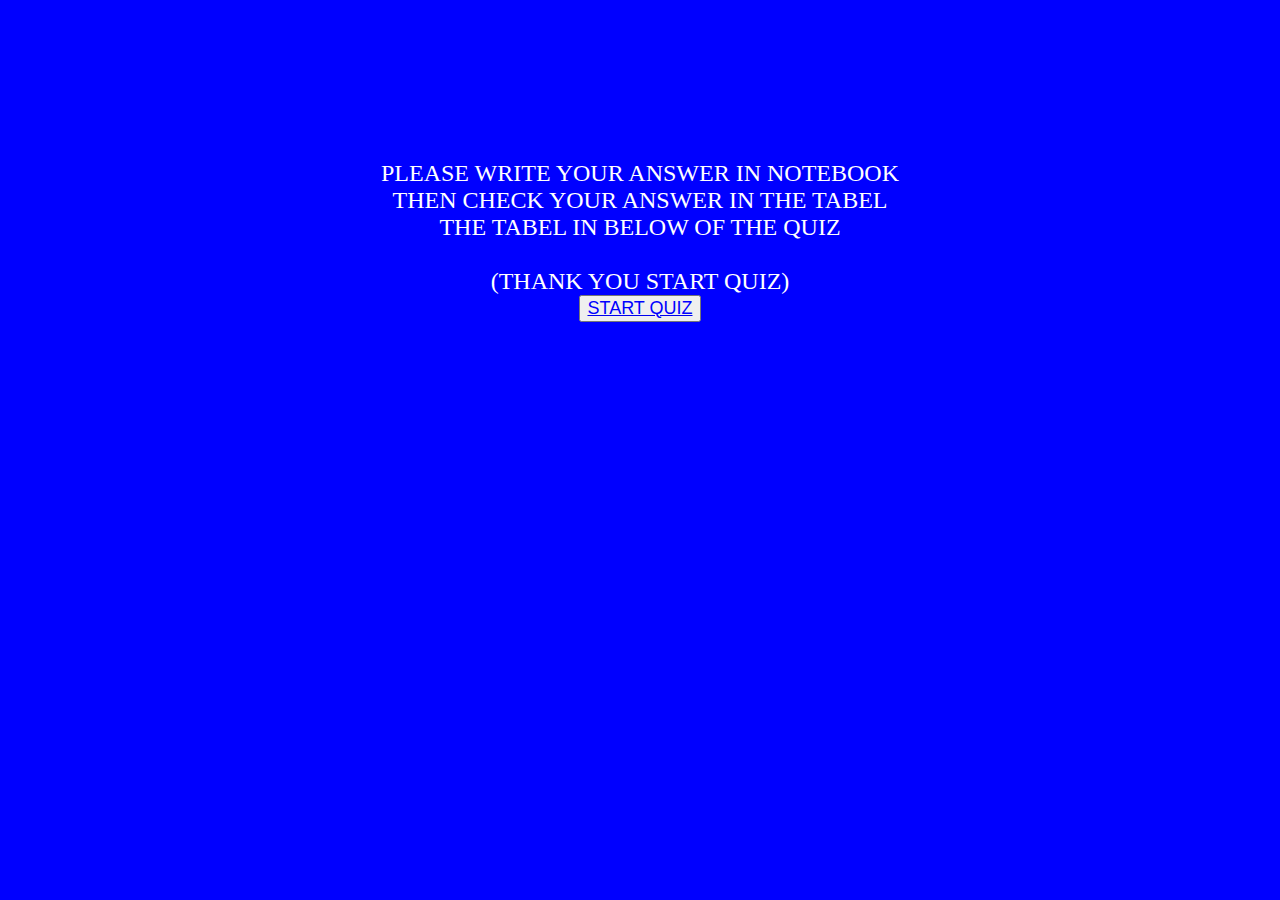
<file: quiz start button.html>
<html>
    <head>
        <title>start quiz</title>
      <STYLE>
          .srch{
              
              margin-top: 160px;
          }
      </STYLE>
    </head>
    <body bgcolor="blue">
        <DIV class="srch">
      
       <center><font COLOR="WHITE" SIZE="5">PLEASE WRITE YOUR ANSWER IN NOTEBOOK<BR>
                     THEN CHECK YOUR ANSWER IN THE TABEL<BR>
                    THE TABEL IN BELOW OF THE QUIZ<BR>
                        <BR>(THANK YOU START QUIZ)</font></center>
                            <center> <button color="red" size="9"><a href="pea.html">  <font face="arial" size="4" color="blue">    START QUIZ     </a></button></font> </center>
                           
        </DIV>
    </body>
</html>
</file>
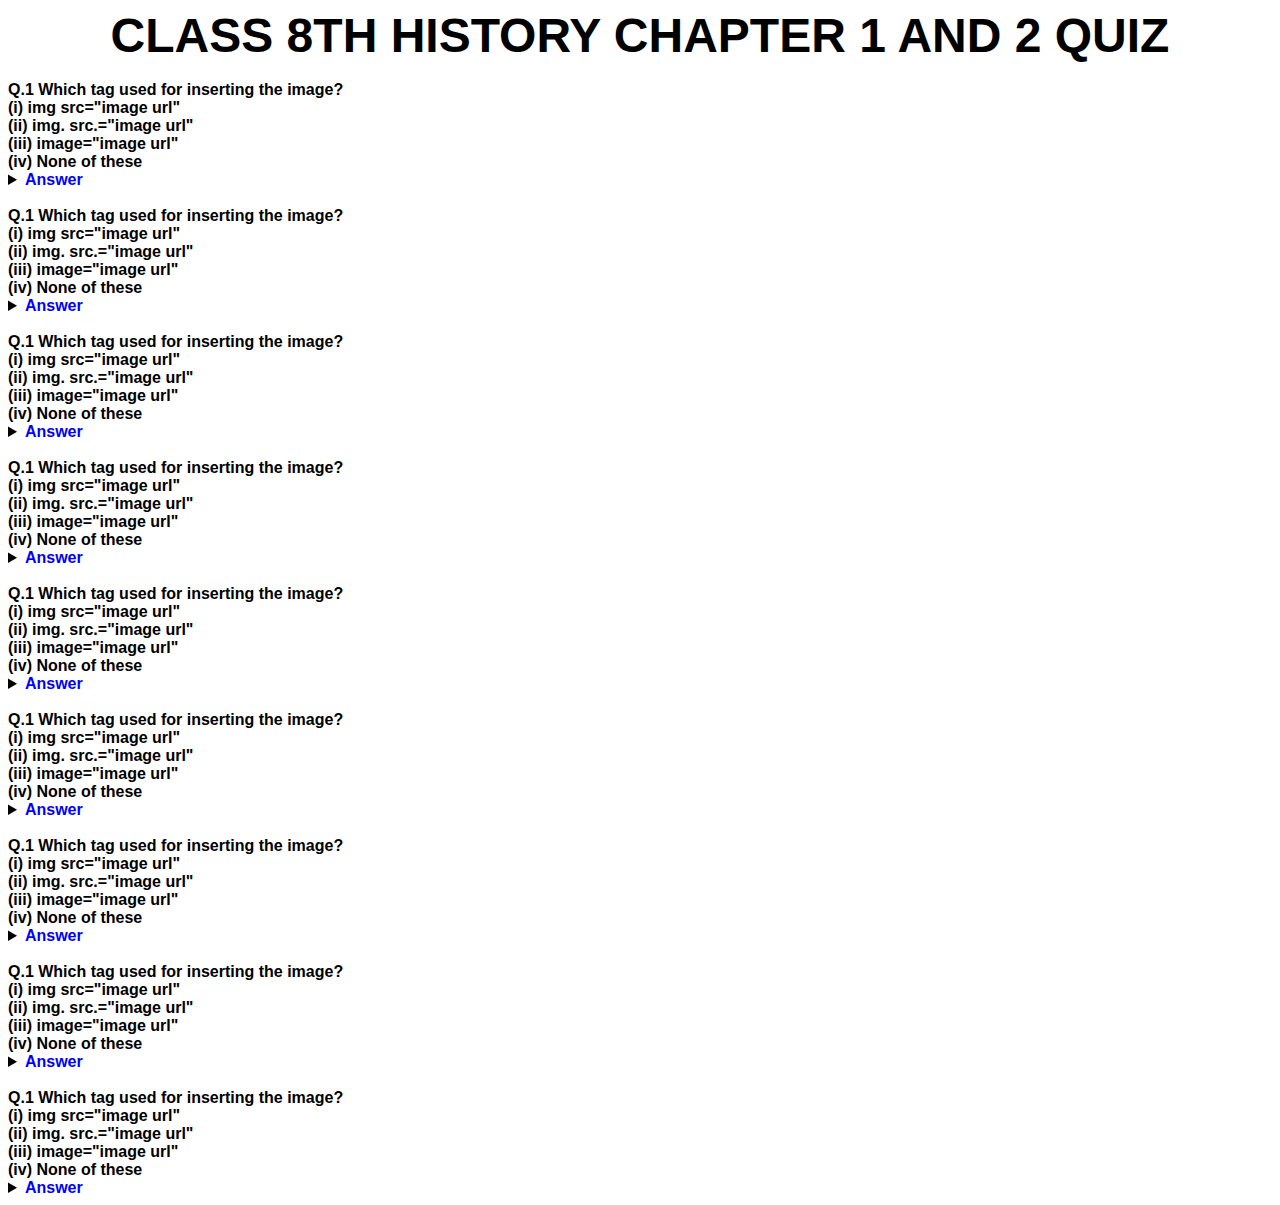
<file: tomy .html>
<html>
<head>
	<title>CLASS 8TH HISTORY CHAPTER 1 AND 2 QUIZ</title>
	<style>
		.logo{
			font-family: arial;
			font-weight: bold;
			
		}

		.main{
			font-family: arial;
			font-weight: bold;

		}
	</style>
</head>
<body>
 <div class="logo">
 	<center><font size="9">
 	CLASS 8TH HISTORY CHAPTER 1 AND 2	QUIZ
 	</font></center>
 </div>

  <div class="main">
  	<font><br>Q.1 Which tag used for inserting the image?
  		  <br>(i) img src="image url"
  		  <br>(ii) img. src.="image url"
  		  <br>(iii) image="image url"
  		  <br>(iv) None of these
  		   <details>
        <summary><span style="color: #0000ff;">Answer</span></summary>
        <p>Answer: (i)</p>
        </details>
  	</font>

  		<font><br>Q.1 Which tag used for inserting the image?
  		  <br>(i) img src="image url"
  		  <br>(ii) img. src.="image url"
  		  <br>(iii) image="image url"
  		  <br>(iv) None of these
  		   <details>
        <summary><span style="color: #0000ff;">Answer</span></summary>
        <p>Answer: (i)</p>
        </details>
  	</font>

  		<font><br>Q.1 Which tag used for inserting the image?
  		  <br>(i) img src="image url"
  		  <br>(ii) img. src.="image url"
  		  <br>(iii) image="image url"
  		  <br>(iv) None of these
  		   <details>
        <summary><span style="color: #0000ff;">Answer</span></summary>
        <p>Answer: (i)</p>
        </details>
  	</font>

  		<font><br>Q.1 Which tag used for inserting the image?
  		  <br>(i) img src="image url"
  		  <br>(ii) img. src.="image url"
  		  <br>(iii) image="image url"
  		  <br>(iv) None of these
  		   <details>
        <summary><span style="color: #0000ff;">Answer</span></summary>
        <p>Answer: (i)</p>
        </details>
  	</font>

  		<font><br>Q.1 Which tag used for inserting the image?
  		  <br>(i) img src="image url"
  		  <br>(ii) img. src.="image url"
  		  <br>(iii) image="image url"
  		  <br>(iv) None of these
  		   <details>
        <summary><span style="color: #0000ff;">Answer</span></summary>
        <p>Answer: (i)</p>
        </details>
  	</font>

	<font><br>Q.1 Which tag used for inserting the image?
  		  <br>(i) img src="image url"
  		  <br>(ii) img. src.="image url"
  		  <br>(iii) image="image url"
  		  <br>(iv) None of these
  		   <details>
        <summary><span style="color: #0000ff;">Answer</span></summary>
        <p>Answer: (i)</p>
        </details>
  	</font>

  		<font><br>Q.1 Which tag used for inserting the image?
  		  <br>(i) img src="image url"
  		  <br>(ii) img. src.="image url"
  		  <br>(iii) image="image url"
  		  <br>(iv) None of these
  		   <details>
        <summary><span style="color: #0000ff;">Answer</span></summary>
        <p>Answer: (i)</p>
        </details>
  	</font>

  		<font><br>Q.1 Which tag used for inserting the image?
  		  <br>(i) img src="image url"
  		  <br>(ii) img. src.="image url"
  		  <br>(iii) image="image url"
  		  <br>(iv) None of these
  		   <details>
        <summary><span style="color: #0000ff;">Answer</span></summary>
        <p>Answer: (i)</p>
        </details>
  	</font>

  		<font><br>Q.1 Which tag used for inserting the image?
  		  <br>(i) img src="image url"
  		  <br>(ii) img. src.="image url"
  		  <br>(iii) image="image url"
  		  <br>(iv) None of these
  		   <details>
        <summary><span style="color: #0000ff;">Answer</span></summary>
        <p>Answer: (i)</p>
        </details>
  	</font>  	
  </div>
	</body>
</html>
</file>
<file: style.css>
*{
    margin: 0;
    padding: 0;

}

.main{
    width: 100%;
    background-image:  url(1.jpg);
    background-position: center;
    background-size: cover;
    height: 100vh;
}

.navbar{
    width: 1200px;
    height: 75px;
    margin: auto;
}


.icon{
    width: 100px;
    float: left;
    height: 70px;

}


.logo{
    color: #ff7200;
    font-size: 25x;
    font-family: Arial;
    padding: 20px;
    float: left;
    padding-top: 10px;


}

.menu{
    width: 400px;
    float: left;
    height: 70px;

}

ul{
    float: left;
    display: flex;
    justify-content: center;
    align-items:center
}

ul li{
    list-style: none;
    margin-left: 62px;
    margin-top: 27px;
    font-size: 14px;
}

ul li a{
    text-decoration: none;
    color: rgb(255, 255, 255);
    font-family: Arial;
    font-weight: bold;
    transition: 0.4s ease-in-out;
}

ul li a:hover{
    color: #ff7200;

}

.search{
    width: 330px;
    float: left;
    margin-left: 270px;

}

.srch{
    font-family: 'Times New Roman';
    width: 200px;
    height: 40px;
    background: transparent;
    border: 1px solid #ff7200;
    margin-top: 13px;
    color: #fff;
    border-right: none;
    font-size: 16px;
    float: left;
    padding: 10px;
    border-bottom: 5px;
    border-top-left-radius: 5px;
}

.btn{
    width: 100px;
    height: 40px;
    background: #ff7200;
    border: 20px solid #ff7200;
    margin-top: 13px;
    color: #fff;
    font-size: 15px;
    border-bottom-right-radius: 5px;
    border-bottom-right-radius: 5px;
}

.content{
    width: 1200p;
    height: auto;
    margin: auto;
    color: #fff;
    position: relative;
}

.content .par{
    padding-left: 20px;
    padding-bottom: 25px;
    font-family: Arial;
    letter-spacing: 1.2px;
    line-height: 30px;
}

.content h1{
    font-family: 'Times New Roman';
    font-size: 50px;
    padding-left: 20px;
    margin-top: 10%;
    letter-spacing: 2px;


}


.content .cn{
    font-weight: bold;
    width: 160px;
    height: 40px;
    background: #ff7200;
    border: none;
    margin-bottom: 10px;
    margin-left: 20px;
    font-size: 15px;
    border-radius: 10px;
    cursor: pointer;
    transition: .4s ease;


}

.content .cn a{
    text-decoration: none;
    color: #000;
    transition: .3s ease;

}

.cn:hover{
    background-color: #fff;

}

.content span{
    color: #ff7200;
    font-size: 65px;

}

.form{
   margin-left: 900px;
   margin-top:-395px;
   width: 250px;
   height: 380px;
   background: linear-gradient(to top, rgba(0,0,0,0.8)50%,rgba(0,0,0,0.8)50%);
   padding: absolute;
   top: -20;
   left: 870px;
   border-radius: 10px;
   padding: 25px;


}

.form h2{
    width: 220px;
    font-family: sans-serif;
    text-align: center;
    color: #ff7200;
    font-size: 22px;
    background-color: #fff;
    border-radius: 10px;
    margin: 2px;
    padding: 8px;
}

.form input{
    width: 240px;
    height: 35px;
    background: transparent;
    border-bottom: 1px solid #ff7200;
    border-top: none;
    border-right: none;
    border-left: none;
    color: #fff;
    font-size: 15px;
    letter-spacing: 1px;
    margin-top: 30px;
    font-family: sans-serif;
}

.form input:focus{
    outline: none;
}

::placeholder{
    color: #fff;
   font-family: Arial;

}


.button{
    margin-top: 25px;
    text-align: center;
    letter-spacing: 20px;
    background-color: #ff7200;
    
}

.btnn{
    letter-spacing: 9px;
    text-align: center;
}

.btnn .nn{
    font-weight: bold;
    width: 150px;
    height: 40px;
    background: #ff7200;
    border: none;
    margin-bottom: 10px;
    margin-left: 20px;
    font-size: 15px;
    border-radius: 10px;
    cursor: pointer;
    transition: .4s ease;
    
    
}

.btnn .nn a{
    text-decoration: none;
    color: #000;
    transition: .3s ease;

}

.nn:hover{
   background-color: #87abcc;
}



.btn:hover{
    background-color: burlywood;
}
</file>
<file: ff.css>
.box{
    font-weight: bold;
    margin-left: 20px;
    margin-top: 50px;
}
</file>
